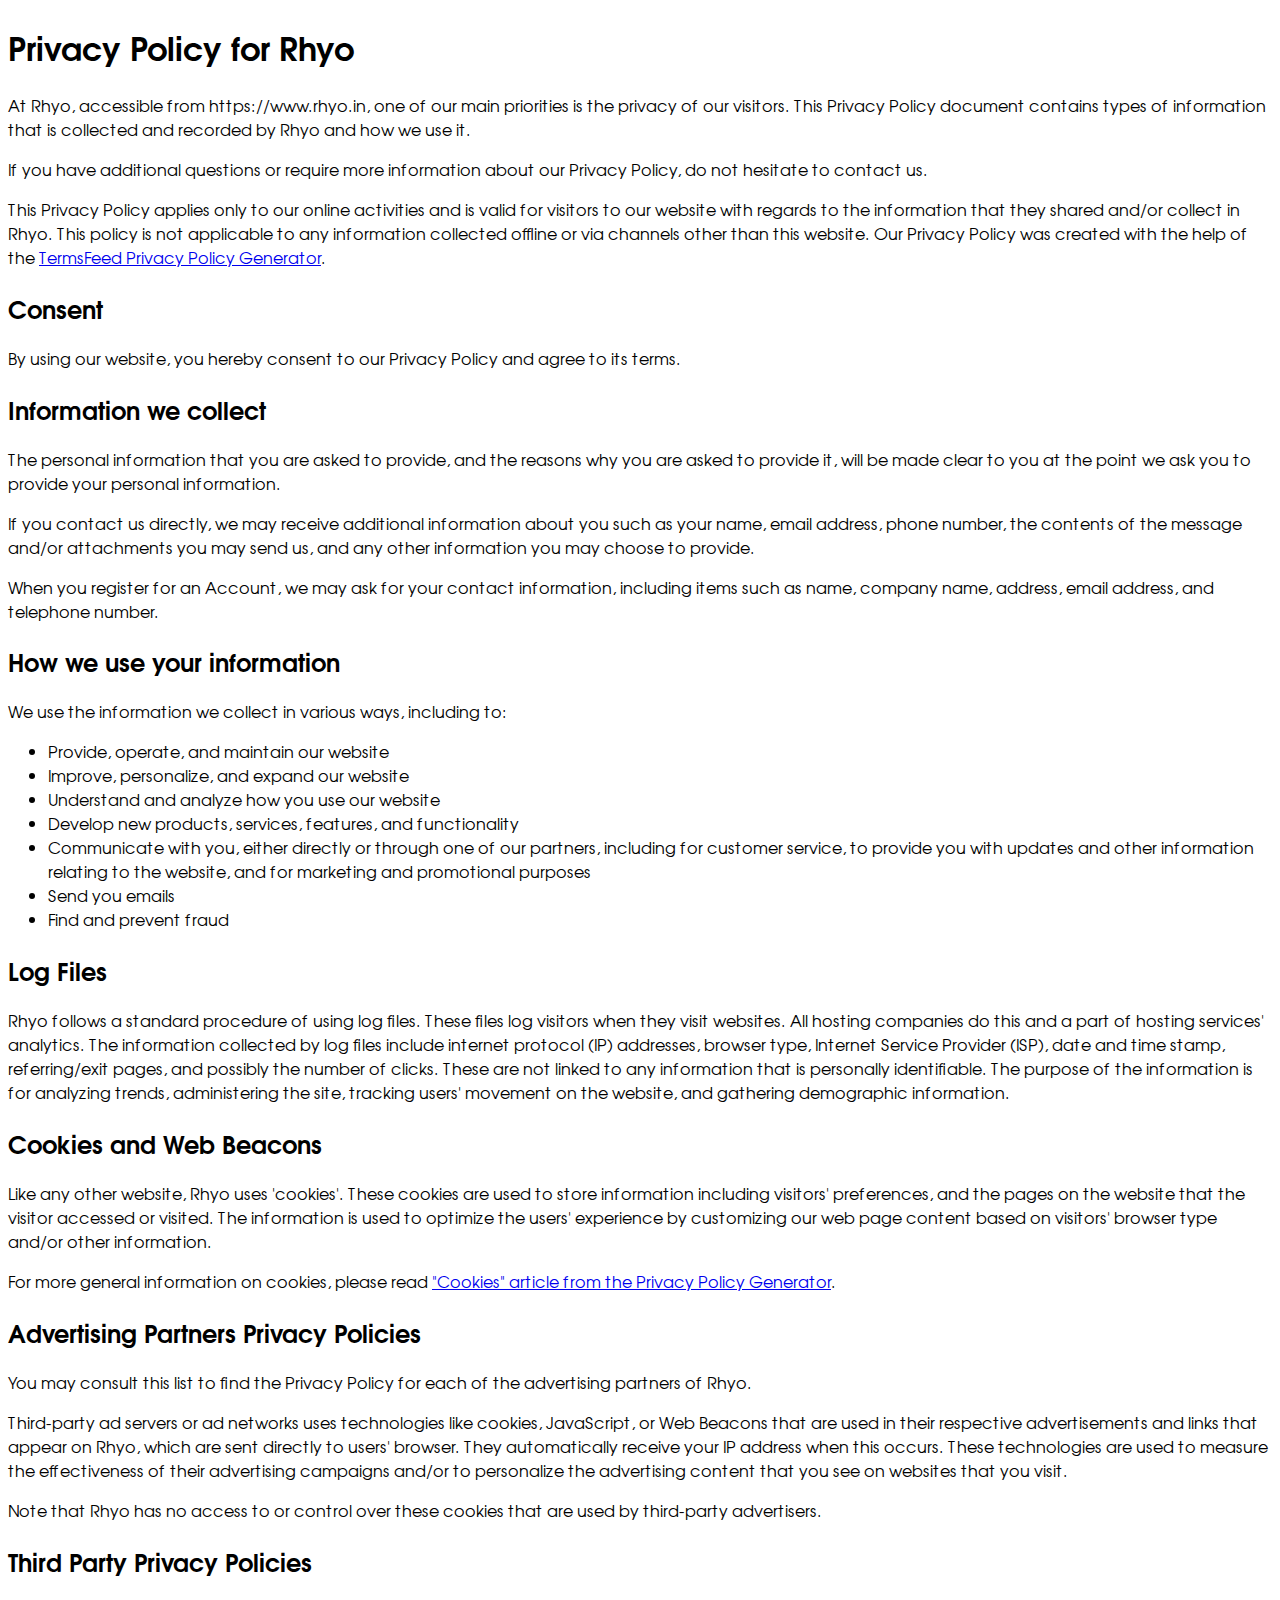
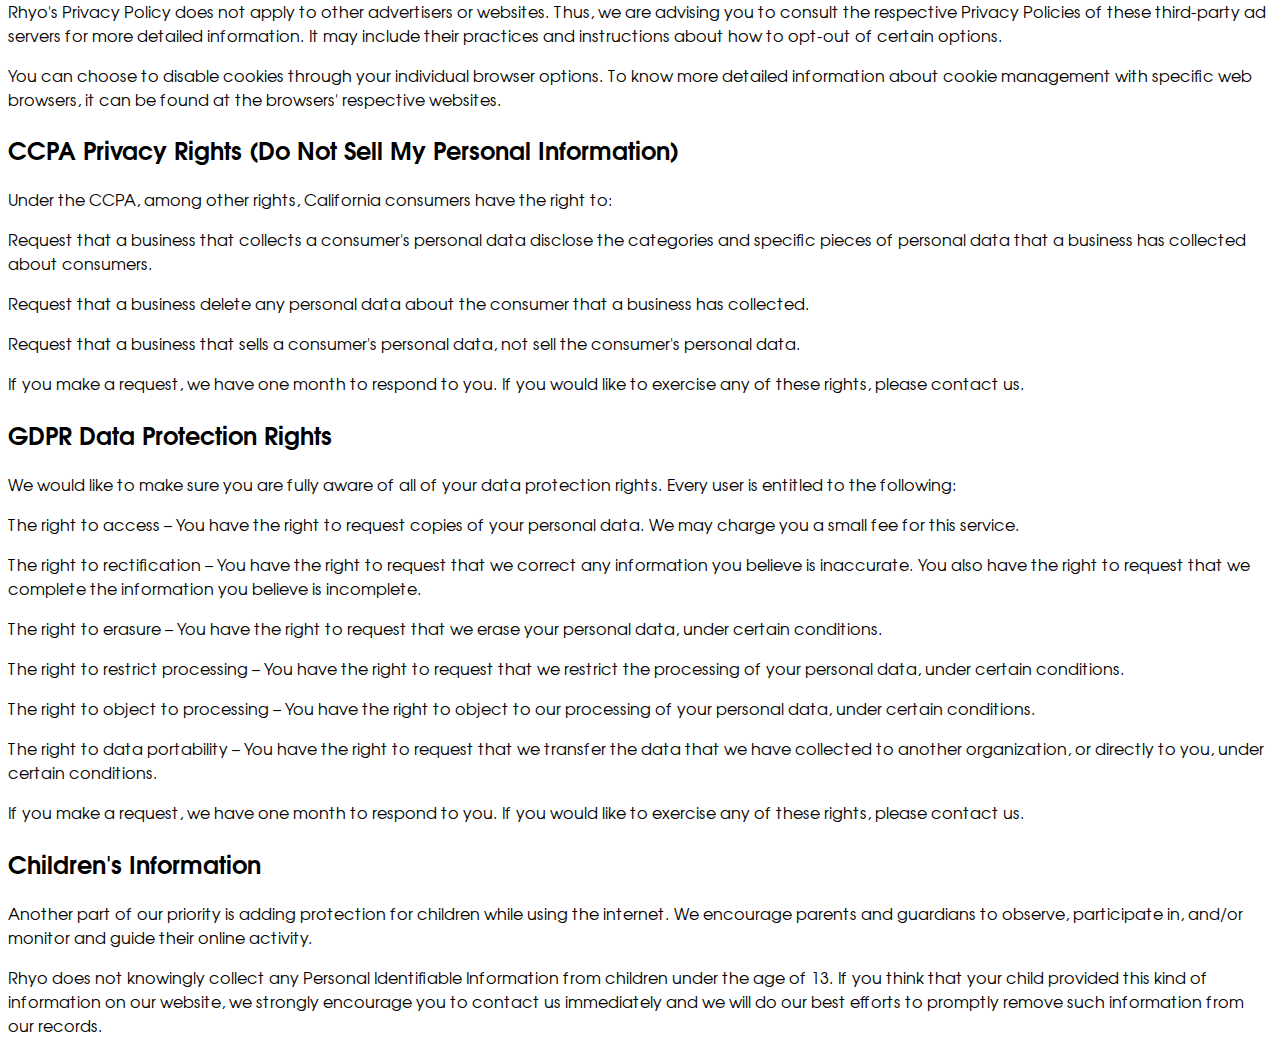
<file: cookiepolicy.html>
<!DOCTYPE html>
<html lang="en">
<head>
    <meta charset="UTF-8">
    <meta http-equiv="X-UA-Compatible" content="IE=edge">
    <meta name="viewport" content="width=device-width, initial-scale=1.0">
    <link rel="stylesheet" href="/fonts/font.css">
    <title>Cookie Policy | Rhyo</title>
    <style>
        *
        {
            font-family: 'texgyreadventor';
        }
    </style>
</head>
<body>
    
<h1>Privacy Policy for Rhyo</h1>

<p>At Rhyo, accessible from https://www.rhyo.in, one of our main priorities is the privacy of our visitors. This Privacy Policy document contains types of information that is collected and recorded by Rhyo and how we use it.</p>

<p>If you have additional questions or require more information about our Privacy Policy, do not hesitate to contact us.</p>

<p>This Privacy Policy applies only to our online activities and is valid for visitors to our website with regards to the information that they shared and/or collect in Rhyo. This policy is not applicable to any information collected offline or via channels other than this website. Our Privacy Policy was created with the help of the <a href="https://www.termsfeed.com/privacy-policy-generator/">TermsFeed Privacy Policy Generator</a>.</p>

<h2>Consent</h2>

<p>By using our website, you hereby consent to our Privacy Policy and agree to its terms.</p>

<h2>Information we collect</h2>

<p>The personal information that you are asked to provide, and the reasons why you are asked to provide it, will be made clear to you at the point we ask you to provide your personal information.</p>
<p>If you contact us directly, we may receive additional information about you such as your name, email address, phone number, the contents of the message and/or attachments you may send us, and any other information you may choose to provide.</p>
<p>When you register for an Account, we may ask for your contact information, including items such as name, company name, address, email address, and telephone number.</p>

<h2>How we use your information</h2>

<p>We use the information we collect in various ways, including to:</p>

<ul>
<li>Provide, operate, and maintain our website</li>
<li>Improve, personalize, and expand our website</li>
<li>Understand and analyze how you use our website</li>
<li>Develop new products, services, features, and functionality</li>
<li>Communicate with you, either directly or through one of our partners, including for customer service, to provide you with updates and other information relating to the website, and for marketing and promotional purposes</li>
<li>Send you emails</li>
<li>Find and prevent fraud</li>
</ul>

<h2>Log Files</h2>

<p>Rhyo follows a standard procedure of using log files. These files log visitors when they visit websites. All hosting companies do this and a part of hosting services' analytics. The information collected by log files include internet protocol (IP) addresses, browser type, Internet Service Provider (ISP), date and time stamp, referring/exit pages, and possibly the number of clicks. These are not linked to any information that is personally identifiable. The purpose of the information is for analyzing trends, administering the site, tracking users' movement on the website, and gathering demographic information.</p>

<h2>Cookies and Web Beacons</h2>

<p>Like any other website, Rhyo uses 'cookies'. These cookies are used to store information including visitors' preferences, and the pages on the website that the visitor accessed or visited. The information is used to optimize the users' experience by customizing our web page content based on visitors' browser type and/or other information.</p>

<p>For more general information on cookies, please read <a href="https://www.generateprivacypolicy.com/#cookies">"Cookies" article from the Privacy Policy Generator</a>.</p>



<h2>Advertising Partners Privacy Policies</h2>

<P>You may consult this list to find the Privacy Policy for each of the advertising partners of Rhyo.</p>

<p>Third-party ad servers or ad networks uses technologies like cookies, JavaScript, or Web Beacons that are used in their respective advertisements and links that appear on Rhyo, which are sent directly to users' browser. They automatically receive your IP address when this occurs. These technologies are used to measure the effectiveness of their advertising campaigns and/or to personalize the advertising content that you see on websites that you visit.</p>

<p>Note that Rhyo has no access to or control over these cookies that are used by third-party advertisers.</p>

<h2>Third Party Privacy Policies</h2>

<p>Rhyo's Privacy Policy does not apply to other advertisers or websites. Thus, we are advising you to consult the respective Privacy Policies of these third-party ad servers for more detailed information. It may include their practices and instructions about how to opt-out of certain options. </p>

<p>You can choose to disable cookies through your individual browser options. To know more detailed information about cookie management with specific web browsers, it can be found at the browsers' respective websites.</p>

<h2>CCPA Privacy Rights (Do Not Sell My Personal Information)</h2>

<p>Under the CCPA, among other rights, California consumers have the right to:</p>
<p>Request that a business that collects a consumer's personal data disclose the categories and specific pieces of personal data that a business has collected about consumers.</p>
<p>Request that a business delete any personal data about the consumer that a business has collected.</p>
<p>Request that a business that sells a consumer's personal data, not sell the consumer's personal data.</p>
<p>If you make a request, we have one month to respond to you. If you would like to exercise any of these rights, please contact us.</p>

<h2>GDPR Data Protection Rights</h2>

<p>We would like to make sure you are fully aware of all of your data protection rights. Every user is entitled to the following:</p>
<p>The right to access – You have the right to request copies of your personal data. We may charge you a small fee for this service.</p>
<p>The right to rectification – You have the right to request that we correct any information you believe is inaccurate. You also have the right to request that we complete the information you believe is incomplete.</p>
<p>The right to erasure – You have the right to request that we erase your personal data, under certain conditions.</p>
<p>The right to restrict processing – You have the right to request that we restrict the processing of your personal data, under certain conditions.</p>
<p>The right to object to processing – You have the right to object to our processing of your personal data, under certain conditions.</p>
<p>The right to data portability – You have the right to request that we transfer the data that we have collected to another organization, or directly to you, under certain conditions.</p>
<p>If you make a request, we have one month to respond to you. If you would like to exercise any of these rights, please contact us.</p>

<h2>Children's Information</h2>

<p>Another part of our priority is adding protection for children while using the internet. We encourage parents and guardians to observe, participate in, and/or monitor and guide their online activity.</p>

<p>Rhyo does not knowingly collect any Personal Identifiable Information from children under the age of 13. If you think that your child provided this kind of information on our website, we strongly encourage you to contact us immediately and we will do our best efforts to promptly remove such information from our records.</p>

</body>
</html>
</file>
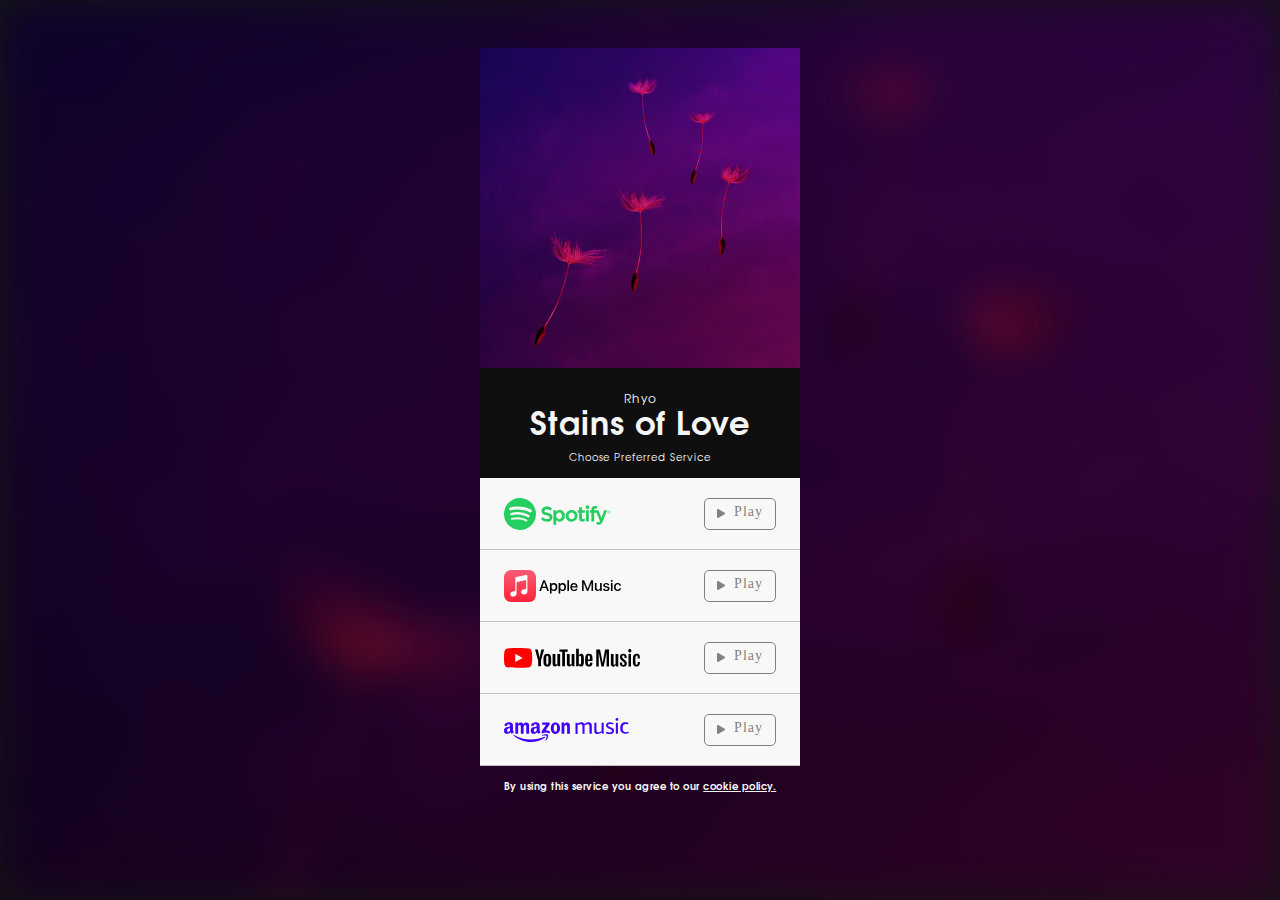
<file: stainsoflove.html>
<!DOCTYPE html>
<html lang="en">
<head>

    <!-- Google Tag Manager -->
    <script>(function(w,d,s,l,i){w[l]=w[l]||[];w[l].push({'gtm.start':
    new Date().getTime(),event:'gtm.js'});var f=d.getElementsByTagName(s)[0],
    j=d.createElement(s),dl=l!='dataLayer'?'&l='+l:'';j.async=true;j.src=
    'https://www.googletagmanager.com/gtm.js?id='+i+dl;f.parentNode.insertBefore(j,f);
    })(window,document,'script','dataLayer','GTM-M82L34P');</script>
    <!-- End Google Tag Manager -->
    
    <meta charset="UTF-8">
    <meta http-equiv="X-UA-Compatible" content="IE=edge">
    <meta name="viewport" content="width=device-width, initial-scale=1.0">
    <meta http-equiv="cache-control" content="no-cache" />
    <meta http-equiv="Pragma" content="no-cache" />
    <meta http-equiv="Expires" content="-1" />

    <title>Stains of Love | Rhyo, Casseyt, Last Cigret</title>
    <meta name="title" content="Stains of Love | Rhyo, Casseyt, Last Cigret">
    <meta name="description" content="Listen/Stream 'Stains of Love' on Spotify, Apple Music, YouTube Music and more.">

    <meta property="og:type" content="website">
    <meta property="og:url" content="https://rhyo.in/stainsoflove">
    <meta property="og:title" content="Stains of Love | Rhyo, Casseyt, Last Cigret">
    <meta property="og:description" content="Listen/Stream 'Stains of Love' on Spotify, Apple Music, YouTube Music and more.">
    <meta property="og:image" content="/artworks/sol.png">

    <meta property="twitter:card" content="summary_large_image">
    <meta property="twitter:url" content="https://rhyo.in/stainsoflove">
    <meta property="twitter:title" content="Stains of Love | Rhyo, Casseyt, Last Cigret">
    <meta property="twitter:description" content="Listen/Stream 'Stains of Love' on Spotify, Apple Music, YouTube Music and more.">
    <meta property="twitter:image" content="/artworks/sol.png">

    <link rel="stylesheet" href="/fonts/font.css">
    
    <style>
        *
            {
                padding: 0px;
                margin: 0px;
                box-sizing: border-box;
            }
        body
            {
                height: 100%;
                min-height: 100vh;
                width: 100vw;
                max-width: 100vw;
                overflow-x: hidden;
                background-color: #151515;
            }
        .container
            {
                width: 100%;
                max-width: 320px;
                
                position: absolute;
                top: 48px;
                left: 50%;
                transform: translateX(-50%);

            }
        .artwork
            {
                width: 100%;
                height: 100%;
                max-height: 320px;
            }
        .artwork img
            {
                width: 100%;
            }
        .background
            {
                position: absolute;
                top: 0px;
                left: 0px;
                width: 100vw;
                max-width: 100vw;
                height: 100vh;
                max-height: 100vh;
                overflow: hidden;

                background-image: url('/artworks/sol.png');
                background-position: center;
                background-size: cover;
                background-repeat: no-repeat;

                filter: blur(20px) brightness(0.5);
            }
        .header
            {
                width: 100%;

                background-color: #0f0f0f;

                display: flex;
                align-items: center;
                justify-content: center;
                flex-direction: column;
            }
        .artist
            {
                font-family: 'texgyreadventor';
                font-size: 12px;
                letter-spacing: 1px;
                line-height: 1;

                color: #F6F6F6;
                
                margin-top: 24px;
            }
        .service_txt
            {
                font-family: 'texgyreadventor';
                font-size: 10px;
                letter-spacing: 1px;
                line-height: 1;

                color: #F6F6F6;
                margin-top: 16px;
                margin-bottom: 16px;
            }
        .title
            {
                font-family: 'texgyreadventor';
                font-weight: bold;
                font-size: 32px;
                letter-spacing: 1px;
                line-height: 1;

                color: #F6F6F6;
            }
        .services
            {
                width: 100%;
                display: flex;
                align-items: center;
                flex-direction: column;
            }
        .link_btns
            {
                width: 100%;
                display: flex;
                align-items: center;
                flex-direction: column;
                list-style: none;
            }
        .link_btns li , .link_btns li a , .link_btn_item
            {
                width: 100%;
                text-decoration: none;
            }
        .link_btn_item
            {
                display: flex;
                align-items: center;
                justify-content: space-between;
                background-color: #f8f8f8;
                border-bottom: 1px solid #81818175;
                height: 72px;
            }
        .btn_left
            {
                margin-left: 24px;
                display: flex;
                align-items: center;
            }
        .btn_right
            {
                height: 32px;
                width: 72px;

                border: 0.5px solid #818181;
                border-radius: 5px;
                
                margin-right: 24px;

                display: flex;
                align-items: center;
                justify-content: space-between;
                transition: 150ms ease-in-out;
            }
        .btn_right svg
            {
                fill: #818181;
                
                margin-left: 12px;

                transition: 150ms ease-in-out;
            }
        .btn_right p
            {
                color: #818181;

                font-family: 'Bold';
                font-size: 14px;
                letter-spacing: 1px;

                display: flex;
                align-items: center;

                margin-bottom: 4px;
                margin-right: 12px;

                transition: 100ms ease-in-out;
            }
        .link_container:hover .btn_right p
            {
                color: #151515;
                transition: 100ms ease-in-out;
            }
        .link_container:hover .btn_right svg
            {
                fill: #151515;
                transition: 200ms ease-in-out;
                margin-left: 14px;
            }
        .link_container:hover .btn_right 
            {
                border: 0.5px solid #151515;
                transition: 100ms ease-in-out;
            }
        .privacy-txt
            {
                margin-top: 12px;

                width: 100%;
        
                font-family: 'texgyreadventor';
                font-weight: bold;
                font-size: 10px;
                text-align: center;

                letter-spacing: 0.5px;
                color: #F6F6F6;
            }
        .privacy-txt a
            {
                color: #F6F6F6;
            }
    </style>
</head>
<body>

    <!-- Google Tag Manager (noscript) -->
    <noscript><iframe src="https://www.googletagmanager.com/ns.html?id=GTM-M82L34P"
    height="0" width="0" style="display:none;visibility:hidden"></iframe></noscript>
    <!-- End Google Tag Manager (noscript) -->
    
    <div class="background"></div>
    <div class="container">
        <div class="artwork">
            <img src="/artworks/sol.png" alt="Stains of Love">
        </div>
        <div class="header">
            <div class="artist">
                Rhyo
            </div>
            <div class="title">
                Stains of Love
            </div>
            <div class="service_txt">
                Choose Preferred Service
            </div>
        </div>
        <div class="services">
            <ul class="link_btns">
                <li>
                    <a href="https://open.spotify.com/album/6IauaIOSYFw29Cf9wVlPZN" class="stains_of_love link_container" id="sol_spotify" target="_blank">
                        <div class="link_btn_item">
                            <div class="btn_left">
                                <svg width="107" height="32" viewBox="0 0 107 32" fill="none" xmlns="http://www.w3.org/2000/svg">
                                    <path d="M15.9406 7.63544e-08C7.00825 -0.000853963 0 7.16283 0 15.9987C0 24.8363 7.19357 32 16.0303 32C24.8679 32 31.9855 24.8372 31.9855 15.9987C31.9855 7.16368 24.873 7.63544e-08 15.9406 7.63544e-08ZM7.97075 21.8651C7.43441 21.989 6.89893 21.6525 6.77595 21.1153C6.65467 20.5789 6.98946 20.0434 7.52665 19.9213C13.6219 18.5275 18.8495 19.1271 23.0676 21.7046C23.5373 21.9932 23.6876 22.6064 23.3981 23.0761L23.399 23.0753C23.112 23.5467 22.4971 23.6945 22.0282 23.4075C18.2705 21.111 13.5399 20.5935 7.97075 21.8651ZM25.3692 18.7205C24.873 19.3073 24.2334 19.4909 23.6466 19.1305C19.3474 16.4881 12.7867 15.722 7.70002 17.2661C7.0407 17.4651 6.34124 17.0936 6.1414 16.4351C5.94326 15.775 6.31391 15.0798 6.97323 14.8791C12.7841 13.1163 20.0136 13.9695 24.9533 17.0048C25.5392 17.366 25.8654 18.1338 25.3692 18.7205ZM25.5255 14.183C20.368 11.1204 11.8609 10.8386 6.93565 12.3332C6.14567 12.5723 5.30871 12.1265 5.06958 11.3357C4.83045 10.5448 5.27625 9.70872 6.0671 9.46873C11.7183 7.75211 21.1153 8.08434 27.0525 11.609C27.7631 12.0309 27.9963 12.9498 27.5752 13.6595C27.155 14.3709 26.2344 14.6049 25.5255 14.183Z" fill="#24CF5F"/>
                                    <path d="M43.6943 14.7706C40.9332 14.1113 40.4404 13.6492 40.4404 12.6773C40.4404 11.7593 41.3055 11.1418 42.5909 11.1418C43.8361 11.1418 45.071 11.6115 46.3666 12.5766C46.4059 12.6056 46.4554 12.6176 46.5032 12.6099C46.5519 12.6022 46.5929 12.5757 46.6228 12.5356L47.9713 10.6345C48.026 10.5559 48.0123 10.4475 47.9372 10.3885C46.3956 9.15187 44.6602 8.54978 42.6319 8.54978C39.6487 8.54978 37.5648 10.3407 37.5648 12.9011C37.5648 15.6477 39.3626 16.6204 42.4687 17.3711C45.1128 17.9801 45.5578 18.4908 45.5578 19.4021C45.5578 20.4124 44.6551 21.041 43.2041 21.041C41.5908 21.041 40.2764 20.4978 38.8058 19.2236C38.769 19.192 38.7195 19.1774 38.6725 19.18C38.6247 19.1843 38.5794 19.2065 38.5487 19.2441L37.0371 21.0444C36.9739 21.1187 36.9824 21.2306 37.0541 21.2946C38.7665 22.8233 40.8717 23.6304 43.1434 23.6304C46.358 23.6304 48.4351 21.8736 48.4351 19.1561C48.4402 16.8613 47.0669 15.5905 43.7028 14.7723L43.6943 14.7706Z" fill="#24CF5F"/>
                                    <path d="M55.7056 12.0454C54.3118 12.0454 53.1691 12.5937 52.2279 13.7193V12.4536C52.2279 12.3537 52.1459 12.2725 52.046 12.2725H49.5727C49.4728 12.2725 49.3925 12.3537 49.3925 12.4536V26.5162C49.3925 26.6161 49.4728 26.6973 49.5727 26.6973H52.046C52.1459 26.6973 52.2279 26.6153 52.2279 26.5162V22.0778C53.1699 23.1351 54.3135 23.6518 55.7056 23.6518C58.2941 23.6518 60.9152 21.6584 60.9152 17.8494C60.9195 14.0396 58.2976 12.0454 55.7081 12.0454H55.7056ZM58.0379 17.8494C58.0379 19.7889 56.8423 21.1435 55.1308 21.1435C53.4398 21.1435 52.1647 19.7275 52.1647 17.8494C52.1647 15.9714 53.4398 14.5562 55.1308 14.5562C56.8158 14.5554 58.0379 15.9406 58.0379 17.8494Z" fill="#24CF5F"/>
                                    <path d="M67.6314 12.0454C64.2972 12.0454 61.6856 14.6126 61.6856 17.8904C61.6856 21.1324 64.2793 23.6731 67.5913 23.6731C70.9365 23.6731 73.5567 21.1144 73.5567 17.8494C73.5567 14.5947 70.9545 12.0462 67.6322 12.0462L67.6314 12.0454ZM67.6314 21.1614C65.8584 21.1614 64.521 19.7369 64.521 17.8477C64.521 15.95 65.8123 14.5742 67.5904 14.5742C69.3753 14.5742 70.7213 15.9987 70.7213 17.8896C70.7213 19.7864 69.4223 21.1614 67.6314 21.1614Z" fill="#24CF5F"/>
                                    <path d="M80.676 12.2716H77.9533V9.48833C77.9533 9.38841 77.8722 9.30728 77.7731 9.30728H75.2998C75.199 9.30728 75.1179 9.38841 75.1179 9.48833V12.2716H73.9291C73.8292 12.2716 73.7489 12.3528 73.7489 12.4527V14.5784C73.7489 14.6783 73.8292 14.7595 73.9291 14.7595H75.1179V20.2612C75.1179 22.4842 76.2247 23.6107 78.4068 23.6107C79.2942 23.6107 80.0295 23.4271 80.7238 23.0343C80.7802 23.0027 80.8152 22.942 80.8152 22.8771V20.853C80.8152 20.7907 80.7836 20.7309 80.7298 20.6985C80.676 20.6643 80.6077 20.6626 80.553 20.6899C80.0773 20.9299 79.6161 21.0401 79.1011 21.0401C78.3069 21.0401 77.9533 20.6797 77.9533 19.8726V14.7612H80.676C80.7751 14.7612 80.8562 14.68 80.8562 14.5801V12.4544C80.8605 12.3536 80.7802 12.2725 80.6786 12.2725L80.676 12.2716Z" fill="#24CF5F"/>
                                    <path d="M90.1593 12.2828V11.9412C90.1593 10.936 90.5453 10.4876 91.4105 10.4876C91.9263 10.4876 92.3405 10.5901 92.8043 10.7438C92.8615 10.7618 92.9213 10.7532 92.9674 10.7191C93.0152 10.6849 93.0417 10.6303 93.0417 10.5722V8.48833C93.0417 8.40805 92.9896 8.33802 92.9136 8.31411C92.4242 8.16892 91.7965 8.01861 90.8579 8.01861C88.5734 8.01861 87.3658 9.30479 87.3658 11.7379V12.2615H86.1769C86.0779 12.2615 85.9959 12.3435 85.9959 12.4434V14.5802C85.9959 14.6801 86.0779 14.7612 86.1769 14.7612H87.3658V23.247C87.3658 23.3469 87.446 23.428 87.546 23.428H90.0193C90.1192 23.428 90.2012 23.3469 90.2012 23.247V14.7612H92.5105L96.0488 23.2444C95.6465 24.136 95.2528 24.3128 94.7139 24.3128C94.2775 24.3128 93.818 24.183 93.3492 23.9268C93.3039 23.902 93.2526 23.8978 93.2048 23.9131C93.157 23.9294 93.1177 23.9644 93.0981 24.0105L92.2594 25.8492C92.2193 25.9364 92.2526 26.038 92.3371 26.0832C93.2117 26.5572 94.0025 26.7596 94.9795 26.7596C96.8055 26.7596 97.8141 25.909 98.7048 23.6202L102.996 12.5314C103.017 12.475 103.012 12.4126 102.977 12.3631C102.943 12.3136 102.888 12.2845 102.829 12.2845H100.252C100.175 12.2845 100.107 12.3332 100.082 12.4058L97.4434 19.9401L94.5542 12.3998C94.5277 12.3298 94.4586 12.2837 94.3851 12.2837H90.1585L90.1593 12.2828Z" fill="#24CF5F"/>
                                    <path d="M84.6618 12.2717H82.1885C82.0885 12.2717 82.0065 12.3528 82.0065 12.4528V23.2453C82.0065 23.3452 82.0885 23.4263 82.1885 23.4263H84.6618C84.7608 23.4263 84.8428 23.3452 84.8428 23.2453V12.4545C84.8428 12.3545 84.7625 12.2726 84.6618 12.2717Z" fill="#24CF5F"/>
                                    <path d="M83.438 7.35754C82.4576 7.35754 81.6633 8.15094 81.6633 9.13138C81.6633 10.1118 82.4585 10.9061 83.438 10.9061C84.4176 10.9061 85.2119 10.1118 85.2119 9.13138C85.2119 8.15094 84.4185 7.35754 83.438 7.35754Z" fill="#24CF5F"/>
                                    <path d="M105.109 15.7416C104.13 15.7416 103.369 14.9551 103.369 14.0003C103.369 13.0454 104.141 12.2503 105.118 12.2503C106.098 12.2503 106.859 13.0369 106.859 13.9909C106.859 14.9457 106.087 15.7416 105.109 15.7416ZM105.118 12.4237C104.226 12.4237 103.552 13.1326 103.552 14.0003C103.552 14.868 104.221 15.5674 105.109 15.5674C106 15.5674 106.676 14.8594 106.676 13.9909C106.677 13.1232 106.005 12.4237 105.118 12.4237ZM105.505 14.1702L105.996 14.8594H105.581L105.137 14.2274H104.756V14.8594H104.41V13.0326H105.224C105.648 13.0326 105.928 13.2496 105.928 13.6151C105.929 13.9149 105.755 14.0976 105.505 14.1702ZM105.211 13.3461H104.756V13.9243H105.211C105.437 13.9243 105.571 13.8132 105.571 13.6347C105.57 13.446 105.435 13.3461 105.211 13.3461Z" fill="#24CF5F"/>
                                </svg>                                    
                            </div>
                            <div class="btn_right">
                                <svg class="play_icon" width="8" height="10" viewBox="0 0 8 10" xmlns="http://www.w3.org/2000/svg">
                                    <path d="M7.596 5.19735L1.233 8.88935C0.693 9.20235 0 8.82335 0 8.19235V0.808348C0 0.178348 0.692 -0.201652 1.233 0.112348L7.596 3.80435C7.71884 3.87447 7.82094 3.97583 7.89196 4.09816C7.96299 4.22048 8.00039 4.3594 8.00039 4.50085C8.00039 4.64229 7.96299 4.78122 7.89196 4.90354C7.82094 5.02586 7.71884 5.12722 7.596 5.19735V5.19735Z"/>
                                </svg>
                                <p class="play_txt">
                                    Play
                                </p>                                    
                            </div>
                        </div>
                    </a>
                </li>
                <li>
                    <a href="https://music.apple.com/us/album/stains-of-love-single/1579592150" class="stains_of_love link_container" id="sol_applemusic" target="_blank">
                        <div class="link_btn_item">
                            <div class="btn_left">
                                <svg width="118" height="32" viewBox="0 0 118 32" fill="none" xmlns="http://www.w3.org/2000/svg">
                                    <path d="M42.1544 18.0509H38.0221L37.0303 20.9811H35.2798L39.1947 10.1395H41.0128L44.9278 20.9811H43.147L42.1544 18.0509ZM38.4499 16.6989H41.7257L40.1103 11.9429H40.0652L38.4499 16.6989Z" fill="black"/>
                                    <path d="M53.3719 17.0297C53.3719 19.487 52.0571 21.0651 50.0736 21.0651C49.0481 21.1188 48.0824 20.5817 47.587 19.6827H47.5497V23.5969H45.9265V13.0776H47.4969V14.3932H47.5272C48.0442 13.4985 49.0118 12.9615 50.0442 12.9953C52.0501 12.9953 53.3719 14.5803 53.3719 17.0297ZM51.7045 17.0297C51.7045 15.43 50.8783 14.3776 49.6154 14.3776C48.376 14.3776 47.5419 15.4516 47.5419 17.0297C47.5419 18.6226 48.376 19.6896 49.6154 19.6896C50.8774 19.6896 51.7045 18.6451 51.7045 17.0297Z" fill="black"/>
                                    <path d="M62.0657 17.0297C62.0657 19.487 60.751 21.0651 58.7675 21.0651C57.742 21.1188 56.7762 20.5817 56.2807 19.6827H56.2435V23.5969H54.6204V13.0776H56.1907V14.3932H56.221C56.7381 13.4985 57.7055 12.9615 58.738 12.9953C60.7431 12.9953 62.0657 14.5803 62.0657 17.0297ZM60.3975 17.0297C60.3975 15.43 59.5712 14.3776 58.3084 14.3776C57.0689 14.3776 56.2349 15.4516 56.2349 17.0297C56.2349 18.6226 57.0689 19.6896 58.3084 19.6896C59.5712 19.6896 60.3975 18.6451 60.3975 17.0297Z" fill="black"/>
                                    <path d="M63.3728 10.1395H64.995V20.9819H63.3728V10.1395Z" fill="black"/>
                                    <path d="M73.4413 18.6607C73.0722 20.2058 71.6181 21.2391 70.0374 21.0797C67.7386 21.0797 66.3103 19.5389 66.3103 17.0678C66.3103 14.588 67.7455 12.9805 69.9698 12.9805C72.1559 12.9805 73.5313 14.4832 73.5313 16.8798V17.4359H67.949V17.5337C67.897 18.1219 68.0997 18.7048 68.5068 19.1336C68.9139 19.5623 69.4847 19.7953 70.0754 19.7727C70.8627 19.8463 71.6051 19.3943 71.9012 18.6607H73.4413ZM67.956 16.3013H71.9082C71.9376 15.7721 71.7453 15.2549 71.3772 14.8747C71.0091 14.4936 70.4989 14.284 69.9698 14.2953C69.4362 14.2918 68.9226 14.5022 68.5449 14.879C68.1665 15.2549 67.9551 15.7668 67.956 16.3013Z" fill="black"/>
                                    <path d="M87.5293 20.9819V13.0021H87.4764L84.2076 20.8996H82.9604L79.6847 13.0021H79.6327V20.9819H78.0996V10.1395H80.0449L83.5545 18.697H83.6151L87.1162 10.1395H89.0702V20.9819H87.5293Z" fill="black"/>
                                    <path d="M97.7111 20.9818H96.1568V19.6219H96.1182C95.6908 20.5747 94.7107 21.155 93.6692 21.0719C92.894 21.117 92.1387 20.8182 91.6043 20.2542C91.0699 19.6904 90.8109 18.9204 90.8975 18.1495V13.0774H92.5207V17.8343C92.5207 19.0365 93.0914 19.6749 94.2108 19.6749C94.7427 19.6922 95.2577 19.4765 95.6192 19.0841C95.9798 18.6918 96.1512 18.1608 96.089 17.6316V13.0782H97.7121L97.7111 20.9818Z" fill="black"/>
                                    <path d="M102.326 12.9873C104.076 12.9873 105.331 13.9574 105.369 15.3545H103.845C103.776 14.6555 103.184 14.2277 102.282 14.2277C101.402 14.2277 100.816 14.633 100.816 15.2497C100.816 15.7226 101.207 16.0379 102.027 16.2415L103.356 16.5489C104.949 16.9326 105.55 17.519 105.55 18.6762C105.55 20.1035 104.198 21.0806 102.267 21.0806C100.404 21.0806 99.1479 20.1261 99.0293 18.683H100.636C100.75 19.4427 101.358 19.848 102.342 19.848C103.311 19.848 103.921 19.4496 103.921 18.8182C103.921 18.3306 103.62 18.0672 102.794 17.8568L101.381 17.5112C99.9538 17.1656 99.2327 16.4372 99.2327 15.3407C99.2308 13.9418 100.485 12.9873 102.326 12.9873Z" fill="black"/>
                                    <path d="M106.813 10.9963C106.806 10.6125 107.031 10.2626 107.384 10.111C107.736 9.95944 108.144 10.0357 108.417 10.3051C108.691 10.5744 108.774 10.9815 108.628 11.3366C108.481 11.6909 108.135 11.9221 107.753 11.9204C107.238 11.9239 106.819 11.5107 106.813 10.9963ZM106.941 13.0776H108.564V20.9819H106.941V13.0776Z" fill="black"/>
                                    <path d="M115.555 15.7972C115.408 14.9007 114.597 14.2667 113.692 14.3395C112.445 14.3395 111.618 15.3841 111.618 17.0297C111.618 18.7126 112.452 19.7278 113.708 19.7278C114.602 19.8169 115.413 19.1942 115.556 18.3073H117.118C116.916 20.0075 115.396 21.2366 113.692 21.0806C111.438 21.0806 109.964 19.5398 109.964 17.0306C109.964 14.5742 111.437 12.9814 113.676 12.9814C115.392 12.8358 116.912 14.0857 117.102 15.798L115.555 15.7972Z" fill="black"/>
                                    <path fill-rule="evenodd" clip-rule="evenodd" d="M32.0096 10.011C32.0096 9.62792 32.0096 9.24541 32.0096 8.86346C32.0096 8.54336 32.0096 8.22327 31.9952 7.90317C31.9862 7.19905 31.9241 6.49657 31.8095 5.80174C31.6913 5.10581 31.4696 4.43147 31.1517 3.80114C30.5066 2.53405 29.4768 1.50374 28.2101 0.857857C27.5806 0.540765 26.9074 0.319079 26.2127 0.20006C25.5173 0.0855787 24.8143 0.0235177 24.1096 0.0144044C23.7895 0.00480147 23.4694 0.00160048 23.1493 0H8.86506C8.54496 0 8.22487 3.33185e-08 7.90477 0.0144044C7.1985 0.0232729 6.49389 0.0853339 5.79694 0.20006C5.10188 0.318627 4.42858 0.540906 3.79954 0.859458C2.53412 1.50436 1.50504 2.53287 0.859458 3.79794C0.541663 4.42771 0.31994 5.10151 0.20166 5.79694C0.0871763 6.49231 0.0251162 7.19529 0.0160048 7.89997C0.00640192 8.22007 0.00320096 8.54016 0.00160048 8.86026C0.000533494 9.24757 0 9.63113 0 10.011V21.9938C0 22.3747 0 22.7572 0 23.1413C0 23.4614 0 23.7815 0.0144043 24.1016C0.0234433 24.8063 0.0855038 25.5093 0.20006 26.2047C0.318339 26.9001 0.540062 27.5739 0.857857 28.2037C1.50344 29.4687 2.53252 30.4972 3.79794 31.1421C4.42737 31.4597 5.10053 31.682 5.79534 31.8015C6.49064 31.9163 7.1937 31.9778 7.89837 31.9856C8.21846 31.9952 8.53856 31.9984 8.85866 32C9.24117 32 9.62369 32 10.0062 32H23.1301C23.4502 32 23.7703 32 24.0904 31.9856C24.7951 31.978 25.4982 31.9164 26.1935 31.8015C26.8889 31.6827 27.5627 31.4605 28.1925 31.1421C29.4569 30.4965 30.4853 29.4681 31.1309 28.2037C31.4492 27.5739 31.6715 26.9001 31.7903 26.2047C31.9051 25.5094 31.9666 24.8063 31.9744 24.1016C31.984 23.7815 31.9872 23.4614 31.9888 23.1413C31.9888 22.7588 31.9888 22.3763 31.9888 21.9938V10.011H32.0096Z" fill="url(#paint0_linear)"/>
                                    <path fill-rule="evenodd" clip-rule="evenodd" d="M22.6289 4.88935C22.552 4.88935 21.8638 5.01739 21.7806 5.03499L12.2674 6.95554C12.0504 6.99292 11.8461 7.08433 11.6736 7.22122C11.4944 7.3807 11.3804 7.60072 11.3535 7.83901C11.339 7.94511 11.332 8.05206 11.3327 8.1591V20.0667C11.3584 20.343 11.2833 20.6192 11.1214 20.8445C10.9422 21.0452 10.6946 21.1719 10.4268 21.1998L9.80582 21.3247C9.20743 21.4234 8.61847 21.5728 8.04533 21.7712C7.65285 21.9118 7.2976 22.14 7.00662 22.4386C6.05735 23.4615 6.11388 25.0593 7.13306 26.0125C7.45619 26.3128 7.85614 26.5177 8.2886 26.6046C8.76875 26.7007 9.2665 26.6671 10.0043 26.5182C10.3955 26.4453 10.7716 26.3068 11.1166 26.1085C11.4636 25.9044 11.7623 25.6276 11.9921 25.297C12.221 24.967 12.3796 24.5932 12.4578 24.1991C12.5358 23.8115 12.5712 23.4165 12.5634 23.0212V12.6965C12.5634 12.1427 12.7235 11.9971 13.1668 11.8962C13.1668 11.8962 21.0748 10.2957 21.4445 10.2301C21.9583 10.1309 22.2015 10.2781 22.2015 10.8175V17.8596C22.2015 18.1381 22.2015 18.4214 22.0079 18.6599C21.8291 18.86 21.5819 18.9862 21.3149 19.0136L20.6923 19.14C20.094 19.2386 19.5051 19.3874 18.9318 19.5849C18.5398 19.7265 18.1848 19.9546 17.893 20.2523C17.4257 20.738 17.1753 21.3924 17.1991 22.0661C17.223 22.7397 17.519 23.3748 18.0195 23.8262C18.3435 24.1243 18.7433 24.3274 19.175 24.4136C19.6552 24.5096 20.1545 24.4744 20.8923 24.3272C21.2828 24.2558 21.6583 24.1189 22.0031 23.9222C22.35 23.7187 22.6486 23.4424 22.8785 23.1124C23.1073 22.7821 23.2658 22.4085 23.3443 22.0145C23.417 21.6257 23.447 21.2302 23.4339 20.8349V5.7296C23.4323 5.18224 23.1442 4.84454 22.6289 4.88935Z" fill="white"/>
                                    <defs>
                                    <linearGradient id="paint0_linear" x1="16.0048" y1="31.8832" x2="16.0048" y2="0.688207" gradientUnits="userSpaceOnUse">
                                    <stop stop-color="#FA233B"/>
                                    <stop offset="1" stop-color="#FB5C74"/>
                                    </linearGradient>
                                    </defs>
                                </svg>                                                                       
                            </div>
                            <div class="btn_right">
                                <svg class="play_icon" width="8" height="10" viewBox="0 0 8 10" xmlns="http://www.w3.org/2000/svg">
                                    <path d="M7.596 5.19735L1.233 8.88935C0.693 9.20235 0 8.82335 0 8.19235V0.808348C0 0.178348 0.692 -0.201652 1.233 0.112348L7.596 3.80435C7.71884 3.87447 7.82094 3.97583 7.89196 4.09816C7.96299 4.22048 8.00039 4.3594 8.00039 4.50085C8.00039 4.64229 7.96299 4.78122 7.89196 4.90354C7.82094 5.02586 7.71884 5.12722 7.596 5.19735V5.19735Z"/>
                                </svg>
                                <p class="play_txt">
                                    Play
                                </p>                                    
                            </div>
                        </div>
                    </a>
                </li>
                <li>
                    <a href="https://www.youtube.com/watch?v=Wbd8ca2MywY" class="stains_of_love link_container" id="sol_youtubemusic" target="_blank">
                        <div class="link_btn_item">
                            <div class="btn_left">
                                <svg width="136" height="20" viewBox="0 0 136 20" fill="none" xmlns="http://www.w3.org/2000/svg">
                                    <path d="M27.645 3.08557C27.3219 1.87245 26.3644 0.916096 25.148 0.588608C22.947 -6.48499e-07 14.1168 0 14.1168 0C14.1168 0 5.29095 -6.48499e-07 3.08557 0.588608C1.87245 0.911744 0.916096 1.86918 0.588608 3.08557C0 5.28659 0 9.88122 0 9.88122C0 9.88122 0 14.4758 0.588608 16.6769C0.911744 17.89 1.86918 18.8463 3.08557 19.1738C5.29095 19.7624 14.1168 19.7624 14.1168 19.7624C14.1168 19.7624 22.947 19.7624 25.148 19.1738C26.3612 18.8507 27.3175 17.8933 27.645 16.6769C28.2336 14.4758 28.2336 9.88122 28.2336 9.88122C28.2336 9.88122 28.2336 5.28659 27.645 3.08557Z" fill="#FF0000"/>
                                    <path d="M11.2957 14.1169L18.631 9.88134L11.2957 5.64575V14.1169Z" fill="white"/>
                                    <path d="M40.9808 17.9792C40.4237 17.6017 40.0244 17.0185 39.7905 16.2232C39.5566 15.4279 39.4358 14.3725 39.4358 13.0517V11.2554C39.4358 9.92148 39.5707 8.85198 39.8405 8.0436C40.1104 7.23521 40.5325 6.6466 41.1026 6.27886C41.6727 5.91002 42.4234 5.7218 43.3526 5.7218C44.2687 5.7218 45.0009 5.91003 45.5536 6.28756C46.1063 6.6651 46.51 7.25371 46.7667 8.0523C47.0224 8.85198 47.1486 9.92039 47.1486 11.2499V13.0462C47.1486 14.3671 47.0224 15.4268 46.7754 16.2264C46.5285 17.0261 46.1237 17.6147 45.5623 17.9825C45.0053 18.3513 44.2458 18.5395 43.2895 18.5395C42.3103 18.545 41.5378 18.3568 40.9808 17.9792ZM44.1109 16.0393C44.2632 15.6346 44.3448 14.9752 44.3448 14.0635V10.2055C44.3448 9.31656 44.2687 8.6692 44.1109 8.25575C43.9586 7.84667 43.6844 7.63995 43.2938 7.63995C42.9163 7.63995 42.6519 7.84667 42.4942 8.25575C42.3418 8.66484 42.2602 9.31547 42.2602 10.2055V14.0635C42.2602 14.9796 42.332 15.64 42.48 16.0393C42.628 16.444 42.8978 16.6453 43.2884 16.6453C43.6844 16.6453 43.9543 16.443 44.1109 16.0393Z" fill="black"/>
                                    <path d="M83.8608 13.0833V13.7078C83.8608 14.5031 83.8837 15.0961 83.9326 15.4954C83.9772 15.8903 84.0762 16.183 84.2242 16.3625C84.3722 16.5421 84.6017 16.6367 84.9118 16.6367C85.3296 16.6367 85.6168 16.4746 85.7692 16.1515C85.9215 15.8283 86.0074 15.2887 86.0205 14.5347L88.4239 14.674C88.4369 14.7817 88.4424 14.9296 88.4424 15.1189C88.4424 16.2646 88.1279 17.1176 87.5034 17.6834C86.8789 18.2491 85.9944 18.532 84.8487 18.532C83.4746 18.532 82.5128 18.1012 81.9612 17.2384C81.4085 16.3756 81.1343 15.046 81.1343 13.2411V11.0803C81.1343 9.2209 81.4215 7.86851 81.9916 7.01117C82.5617 6.15818 83.5409 5.73059 84.9292 5.73059C85.8856 5.73059 86.6178 5.90576 87.1302 6.25609C87.6427 6.60643 88.0017 7.15043 88.2128 7.89136C88.4195 8.63229 88.5272 9.6561 88.5272 10.9595V13.08H83.8608V13.0833ZM84.2155 7.87395C84.0762 8.04912 83.9816 8.33635 83.9326 8.7313C83.8837 9.12624 83.8608 9.73335 83.8608 10.5374V11.4263H85.8997V10.5374C85.8997 9.74205 85.8725 9.14039 85.8192 8.7313C85.7648 8.32221 85.6669 8.03062 85.5276 7.86416C85.3884 7.6977 85.1686 7.61283 84.8716 7.61283C84.5745 7.60848 84.3548 7.69878 84.2155 7.87395Z" fill="black"/>
                                    <path d="M34.1981 12.8505L31.0266 1.40144H33.7934L34.9032 6.58902C35.186 7.8696 35.3928 8.95651 35.5277 9.85846H35.6082C35.7028 9.21219 35.9096 8.12963 36.2327 6.60643L37.3827 1.396H40.1495L36.9421 12.8494V18.3427H34.1981V12.8505Z" fill="black"/>
                                    <path d="M56.144 5.96448V18.3383H53.9659L53.7232 16.8249H53.6645C53.0715 17.9706 52.1826 18.5407 51.001 18.5407C50.1796 18.5407 49.5725 18.2708 49.1819 17.7323C48.7913 17.1937 48.5977 16.3538 48.5977 15.2081V5.96448H51.3819V15.0504C51.3819 15.6031 51.4406 15.998 51.5614 16.2319C51.6821 16.4659 51.8845 16.5866 52.1674 16.5866C52.41 16.5866 52.6439 16.5148 52.8637 16.3668C53.0835 16.2189 53.2499 16.0296 53.3577 15.8011V5.96448H56.144Z" fill="black"/>
                                    <path d="M70.436 5.96448V18.3383H68.2578L68.0152 16.8249H67.9565C67.3635 17.9706 66.4746 18.5407 65.293 18.5407C64.4716 18.5407 63.8645 18.2708 63.4739 17.7323C63.0833 17.1937 62.8896 16.3538 62.8896 15.2081V5.96448H65.6738V15.0504C65.6738 15.6031 65.7326 15.998 65.8534 16.2319C65.9741 16.4659 66.1765 16.5866 66.4594 16.5866C66.702 16.5866 66.9359 16.5148 67.1557 16.3668C67.3755 16.2189 67.5419 16.0296 67.6496 15.8011V5.96448H70.436Z" fill="black"/>
                                    <path d="M63.7164 3.64277H60.9496V18.3395H58.2231V3.64277H55.4563V1.40149H63.712V3.64277H63.7164Z" fill="black"/>
                                    <path d="M79.6569 7.9457C79.4861 7.16452 79.2163 6.59875 78.8398 6.24842C78.4623 5.89808 77.9455 5.72291 77.2862 5.72291C76.7737 5.72291 76.2982 5.86653 75.8533 6.15811C75.4083 6.44535 75.0677 6.82724 74.8251 7.29943H74.8022V0.777954H72.116V18.3437H74.416L74.6989 17.1719H74.7576C74.9731 17.5897 75.2962 17.9172 75.7281 18.1598C76.159 18.4025 76.6355 18.5232 77.161 18.5232C78.1043 18.5232 78.7963 18.088 79.2402 17.2209C79.6852 16.3538 79.905 14.9981 79.905 13.1518V11.1934C79.9082 9.80944 79.8234 8.72688 79.6569 7.9457ZM77.1012 12.994C77.1012 13.8971 77.0653 14.6021 76.9891 15.1145C76.9173 15.627 76.7911 15.9904 76.6159 16.2058C76.4408 16.4212 76.2069 16.5289 75.9109 16.5289C75.6814 16.5289 75.4703 16.4745 75.2733 16.3668C75.0797 16.2591 74.9187 16.097 74.7968 15.8816V8.85201C74.8915 8.51472 75.0525 8.24164 75.2821 8.02512C75.5116 7.8097 75.7586 7.70199 76.0273 7.70199C76.3102 7.70199 76.53 7.81405 76.6834 8.03383C76.8357 8.2536 76.9434 8.63114 77.0065 9.15229C77.0653 9.6778 77.0968 10.4231 77.0968 11.3936V12.9929H77.1012V12.994Z" fill="black"/>
                                    <path d="M96.0671 1.40149H92.2656V18.5234H94.7365V4.61762L97.4608 18.5234H99.7413L102.592 4.30101V18.5408H105V1.40149H101.072L98.6326 14.9438L96.0671 1.40149Z" fill="black"/>
                                    <path d="M112.285 18.5407H114.249V5.96448H111.587V15.8947C111.143 16.6552 109.56 17.2884 109.56 15.7684C109.56 14.2485 109.56 5.96556 109.56 5.96556H106.899C106.899 5.96556 106.899 13.995 106.899 16.1492C106.899 18.3035 109.814 20.2042 111.841 16.9729L112.285 18.5407Z" fill="black"/>
                                    <path d="M126.983 5.96448H124.512V18.5407H126.983V5.96448Z" fill="black"/>
                                    <path d="M125.811 4.49133C124.957 4.49133 124.258 3.79284 124.258 2.93876V2.55905C124.258 1.70497 124.957 1.00647 125.811 1.00647C126.665 1.00647 127.363 1.70497 127.363 2.55905V2.93876C127.362 3.79284 126.665 4.49133 125.811 4.49133Z" fill="black"/>
                                    <path d="M120.521 9.97165H122.675C122.738 8.92608 122.802 5.75891 119.444 5.75891C116.657 5.75891 115.896 7.53235 115.896 9.11648C115.896 10.7006 116.699 11.8191 118.979 13.5936C120.923 14.6076 121.006 16.9305 119.402 16.9305C118.641 16.9305 118.176 16.4235 118.176 15.7054C118.176 14.9873 118.176 14.5652 118.176 14.5652H115.896C115.896 14.5652 115.896 15.5368 115.896 15.874C115.896 17.0143 116.657 18.7464 119.317 18.7464C121.978 18.7464 122.907 17.2678 122.907 14.9873C122.907 12.7069 118.093 10.4678 118.093 8.90541C118.093 7.08954 120.49 7.28973 120.49 8.60947L120.521 9.97165Z" fill="black"/>
                                    <path d="M131.523 8.9466C131.269 11.8189 131.48 14.0145 131.565 15.4082C131.681 17.3057 133.677 17.309 133.677 15.3658C133.677 14.0569 133.677 13.9721 133.677 13.9721H136C136 16.506 135.113 18.5754 132.621 18.5754C129.706 18.5754 128.862 16.506 128.862 14.3094C128.862 12.1127 128.862 10.6352 128.862 10.6352C128.862 7.67908 130.129 5.69348 132.536 5.69348C135.745 5.69348 135.83 7.97393 135.83 9.03038C135.83 10.0857 135.83 10.4241 135.83 10.4241L133.676 10.5927C133.676 10.5927 133.676 10.0857 133.676 8.90308C133.677 7.72152 132.198 6.66616 131.523 8.9466Z" fill="black"/>
                                </svg>                                                                      
                            </div>
                            <div class="btn_right">
                                <svg class="play_icon" width="8" height="10" viewBox="0 0 8 10" xmlns="http://www.w3.org/2000/svg">
                                    <path d="M7.596 5.19735L1.233 8.88935C0.693 9.20235 0 8.82335 0 8.19235V0.808348C0 0.178348 0.692 -0.201652 1.233 0.112348L7.596 3.80435C7.71884 3.87447 7.82094 3.97583 7.89196 4.09816C7.96299 4.22048 8.00039 4.3594 8.00039 4.50085C8.00039 4.64229 7.96299 4.78122 7.89196 4.90354C7.82094 5.02586 7.71884 5.12722 7.596 5.19735V5.19735Z"/>
                                </svg>
                                <p class="play_txt">
                                    Play
                                </p>                                    
                            </div>
                        </div>
                    </a>
                </li>
                <li>
                    <a href="https://music.amazon.com/albums/B09BRGKSMH?do=play" class="stains_of_love link_container" id="sol_amazonmusic" target="_blank">
                        <div class="link_btn_item">
                            <div class="btn_left">
                                <svg width="125" height="24" viewBox="0 0 125 24" fill="none" xmlns="http://www.w3.org/2000/svg">
                                    <path d="M38.1411 6.47303V4.97925C38.1411 4.78008 38.3402 4.58091 38.5394 4.58091H45.2116C45.4108 4.58091 45.61 4.78008 45.61 4.97925V6.27386C45.61 6.47303 45.4108 6.77178 45.112 7.17012L41.6266 12.1494C42.9212 12.1494 44.3153 12.3485 45.4108 12.9461C45.7095 13.0456 45.7095 13.3444 45.8091 13.5436V15.1369C45.8091 15.3361 45.61 15.6349 45.3112 15.4357C43.2199 14.3402 40.5311 14.2407 38.2407 15.4357C38.0415 15.5353 37.7427 15.3361 37.7427 15.1369V13.6432C37.7427 13.444 37.7427 12.9461 38.0415 12.6473L42.0249 6.87137H38.5394C38.3402 6.87137 38.1411 6.6722 38.1411 6.47303ZM13.7427 15.7344H11.751C11.5519 15.7344 11.4523 15.5353 11.3527 15.4357V4.97925C11.3527 4.78008 11.5519 4.58091 11.751 4.58091H13.6432C13.8423 4.58091 14.0415 4.78008 14.0415 4.97925V6.37344C14.5394 5.07884 15.4357 4.48133 16.7303 4.48133C18.0249 4.48133 18.8216 5.07884 19.4191 6.37344C19.917 5.07884 21.0124 4.48133 22.2075 4.48133C23.1037 4.48133 24 4.87967 24.5975 5.57676C25.195 6.47303 25.0954 7.76763 25.0954 8.86307V15.4357C25.0954 15.6349 24.8963 15.834 24.6971 15.834H22.7054C22.5062 15.834 22.3071 15.6349 22.3071 15.4357V9.95851C22.3071 9.56017 22.3071 8.46473 22.2075 7.9668C22.0083 7.26971 21.61 7.07054 21.0124 7.07054C20.5145 7.07054 20.0166 7.36929 19.8174 7.9668C19.6183 8.46473 19.6183 9.361 19.6183 9.95851V15.4357C19.6183 15.6349 19.4191 15.834 19.2199 15.834H17.2282C17.029 15.834 16.8299 15.6349 16.8299 15.4357V9.95851C16.8299 8.76349 17.029 7.07054 15.5353 7.07054C14.0415 7.07054 14.1411 8.76349 14.1411 9.95851V15.4357C14.1411 15.6349 13.9419 15.7344 13.7427 15.7344ZM51.3859 4.38174C54.3734 4.38174 56.0664 6.97095 56.0664 10.2573C56.0664 13.444 54.2739 15.9336 51.3859 15.9336C48.3983 15.9336 46.805 13.3444 46.805 10.1577C46.805 6.87137 48.3983 4.38174 51.3859 4.38174ZM51.3859 6.57261C49.8921 6.57261 49.7925 8.56432 49.7925 9.85892C49.7925 11.1535 49.7925 13.8423 51.3859 13.8423C52.9793 13.8423 53.0788 11.6515 53.0788 10.3568C53.0788 9.46058 53.0788 8.46473 52.7801 7.56846C52.4813 6.77178 51.9834 6.57261 51.3859 6.57261ZM59.9502 15.7344H57.9585C57.7593 15.7344 57.5602 15.5353 57.5602 15.3361V4.87967C57.5602 4.6805 57.7593 4.58091 57.9585 4.58091H59.8506C60.0498 4.58091 60.1494 4.6805 60.249 4.87967V6.47303C60.8465 5.07884 61.6432 4.38174 63.0373 4.38174C63.9336 4.38174 64.8299 4.6805 65.4274 5.57676C65.9253 6.37344 65.9253 7.76763 65.9253 8.86307V15.4357C65.9253 15.6349 65.7261 15.7344 65.527 15.7344H63.5353C63.3361 15.7344 63.2365 15.5353 63.1369 15.4357V9.75934C63.1369 8.6639 63.2365 6.97095 61.8423 6.97095C61.3444 6.97095 60.8465 7.26971 60.6473 7.76763C60.3485 8.36514 60.3485 9.06224 60.3485 9.75934V15.3361C60.3485 15.6349 60.1494 15.7344 59.9502 15.7344ZM34.8548 15.7344C34.7552 15.834 34.556 15.834 34.3568 15.7344C33.6598 15.1369 33.5602 14.9378 33.1618 14.3402C32.0664 15.4357 31.2697 15.834 29.7759 15.834C28.083 15.834 26.6888 14.7386 26.6888 12.6473C26.6888 10.9544 27.5851 9.85892 28.8797 9.361C29.9751 8.86307 31.5685 8.76349 32.6639 8.6639V8.36514C32.6639 7.86722 32.6639 7.26971 32.4647 6.87137C32.2656 6.47303 31.7676 6.37344 31.3693 6.37344C30.5726 6.37344 29.8755 6.77178 29.7759 7.56846C29.7759 7.76763 29.5768 7.9668 29.3776 7.9668L27.3859 7.76763C27.1867 7.76763 26.9876 7.56846 27.0871 7.36929C27.5851 4.97925 29.6763 4.28216 31.6681 4.28216C32.6639 4.28216 33.9585 4.58091 34.7552 5.27801C35.751 6.17427 35.6515 7.46888 35.6515 8.76349V11.9502C35.6515 12.9461 36.0498 13.3444 36.4481 13.8423C36.5477 14.0415 36.6473 14.2407 36.4481 14.3402C35.9502 14.7386 35.2531 15.3361 34.8548 15.7344ZM32.7635 10.7552V10.3568C31.2697 10.3568 29.7759 10.6556 29.7759 12.4481C29.7759 13.3444 30.2739 13.9419 30.971 13.9419C31.5685 13.9419 32.0664 13.5436 32.3651 13.0456C32.7635 12.249 32.7635 11.5519 32.7635 10.7552ZM8.16598 15.7344C8.06639 15.834 7.86722 15.834 7.66805 15.7344C6.97095 15.1369 6.87137 14.9378 6.47303 14.3402C5.37759 15.4357 4.58091 15.834 3.08714 15.834C1.39419 15.834 0 14.7386 0 12.6473C0 10.9544 0.896266 9.85892 2.19087 9.361C3.28631 8.86307 4.87967 8.76349 5.9751 8.6639V8.36514C5.9751 7.86722 5.9751 7.26971 5.77593 6.87137C5.57676 6.47303 5.07884 6.37344 4.6805 6.37344C3.88382 6.37344 3.18672 6.77178 3.08714 7.56846C3.08714 7.76763 2.88797 7.9668 2.6888 7.9668L0.697095 7.76763C0.497925 7.76763 0.298755 7.56846 0.39834 7.36929C0.896266 4.97925 2.98755 4.28216 4.97925 4.28216C5.9751 4.28216 7.26971 4.58091 8.06639 5.27801C9.06224 6.17427 8.96266 7.46888 8.96266 8.76349V11.9502C8.96266 12.9461 9.361 13.3444 9.75934 13.8423C9.85892 14.0415 9.95851 14.2407 9.75934 14.3402C9.26141 14.7386 8.56432 15.3361 8.16598 15.7344ZM6.07469 10.7552V10.3568C4.58091 10.3568 3.08714 10.6556 3.08714 12.4481C3.08714 13.3444 3.58506 13.9419 4.28216 13.9419C4.87967 13.9419 5.37759 13.5436 5.67635 13.0456C6.07469 12.249 6.07469 11.5519 6.07469 10.7552ZM40.9295 19.7178C37.1452 22.5062 31.5685 24 26.7884 24C20.1162 24 14.0415 21.5104 9.56017 17.4274C9.16183 17.1286 9.56017 16.6307 9.95851 16.9295C14.8382 19.8174 20.9129 21.5104 27.1867 21.5104C31.4689 21.5104 36.0498 20.6141 40.332 18.8216C41.029 18.6224 41.527 19.3195 40.9295 19.7178ZM42.5228 17.9253C42.0249 17.3278 39.3361 17.6266 38.0415 17.8257C37.6432 17.8257 37.6432 17.527 37.9419 17.3278C40.1328 15.834 43.7178 16.2324 44.1162 16.7303C44.5145 17.2282 44.0166 20.8133 41.9253 22.5062C41.6266 22.805 41.3278 22.6058 41.4274 22.3071C41.9253 21.112 42.9212 18.6224 42.5228 17.9253ZM107.353 13.9419C107.751 13.6432 107.95 13.2448 107.95 12.7469C107.95 12.3485 107.851 12.1494 107.651 11.8506C107.452 11.6515 107.054 11.4523 106.456 11.1535L104.564 10.4564C102.971 9.85892 102.075 8.86307 102.075 7.36929C102.075 6.37344 102.473 5.67635 103.17 5.07884C103.867 4.48133 104.863 4.18257 106.058 4.18257C107.054 4.18257 107.95 4.38174 108.846 4.6805C109.046 4.78008 109.145 4.78008 109.245 4.87967C109.344 4.97925 109.344 5.07884 109.344 5.27801V6.07469C109.344 6.37344 109.245 6.47303 109.046 6.47303C108.946 6.47303 108.747 6.47303 108.548 6.37344C107.751 6.17427 106.954 5.9751 106.158 5.9751C104.763 5.9751 104.066 6.47303 104.066 7.36929C104.066 7.76763 104.166 8.06639 104.465 8.26556C104.664 8.46473 105.162 8.76349 105.859 8.96266L107.552 9.65975C108.448 9.95851 109.046 10.3568 109.444 10.8548C109.842 11.3527 110.041 11.9502 110.041 12.6473C110.041 13.6432 109.643 14.5394 108.846 15.1369C108.05 15.7344 107.054 16.0332 105.759 16.0332C104.564 16.0332 103.469 15.834 102.473 15.4357C102.274 15.3361 102.174 15.2365 102.075 15.2365C101.975 15.1369 101.975 15.0373 101.975 14.8382V14.2407C101.975 13.9419 102.075 13.8423 102.274 13.8423C102.373 13.8423 102.573 13.8423 102.871 13.9419C103.867 14.2407 104.863 14.4398 105.859 14.4398C106.357 14.4398 106.954 14.2407 107.353 13.9419ZM97.5934 5.07884C97.5934 4.78008 97.6929 4.6805 97.9917 4.6805H99.2863C99.5851 4.6805 99.6846 4.78008 99.6846 5.07884V15.3361C99.6846 15.6349 99.5851 15.7344 99.2863 15.7344H98.39C98.2905 15.7344 98.0913 15.7344 98.0913 15.6349C97.9917 15.5353 97.9917 15.4357 97.8921 15.3361L97.6929 14.5394C96.2988 15.5353 94.9046 16.0332 93.5104 16.0332C92.5145 16.0332 91.7178 15.7344 91.1203 15.1369C90.5228 14.5394 90.3236 13.7427 90.3236 12.6473V5.07884C90.3236 4.78008 90.4232 4.6805 90.722 4.6805H92.0166C92.3154 4.6805 92.4149 4.78008 92.4149 5.07884V12.0498C92.4149 12.8465 92.6141 13.444 92.9129 13.7427C93.2116 14.1411 93.7095 14.3402 94.4066 14.3402C95.5021 14.3402 96.4979 13.9419 97.5934 13.2448V5.07884ZM85.8423 15.7344C85.5436 15.7344 85.444 15.6349 85.444 15.3361V8.26556C85.444 7.56847 85.3444 6.97095 85.0456 6.6722C84.7469 6.27386 84.3485 6.17427 83.751 6.17427C82.6556 6.17427 81.5602 6.47303 80.5643 7.17012C80.5643 7.26971 80.5643 7.36929 80.5643 7.46888V15.4357C80.5643 15.7344 80.4647 15.834 80.166 15.834H78.8714C78.5726 15.834 78.473 15.7344 78.473 15.4357V8.36514C78.473 7.66805 78.3734 7.07054 78.0747 6.77178C77.7759 6.37344 77.3776 6.27386 76.7801 6.27386C75.6846 6.27386 74.5892 6.57261 73.5934 7.26971V15.5353C73.5934 15.834 73.4938 15.9336 73.195 15.9336H71.9004C71.6017 15.9336 71.5021 15.834 71.5021 15.5353V5.07884C71.5021 4.78008 71.6017 4.6805 71.9004 4.6805H72.8963C72.9958 4.6805 73.195 4.6805 73.195 4.78008C73.2946 4.87967 73.2946 4.97925 73.3942 5.07884L73.4938 5.77593C74.888 4.78008 76.2822 4.28216 77.5768 4.28216C78.971 4.28216 79.8672 4.78008 80.3651 5.87552C81.8589 4.87967 83.2531 4.28216 84.7469 4.28216C85.7427 4.28216 86.5394 4.58091 87.0373 5.17842C87.5353 5.77593 87.834 6.57261 87.834 7.56846V15.3361C87.834 15.6349 87.7344 15.7344 87.4357 15.7344H85.8423ZM119.402 7.07054C118.905 7.66805 118.606 8.6639 118.606 10.0581V10.3568C118.606 11.6515 118.905 12.6473 119.402 13.2448C120 13.8423 120.797 14.1411 121.992 14.1411C122.589 14.1411 123.286 14.0415 123.983 13.8423C124.183 13.8423 124.282 13.7427 124.282 13.7427C124.481 13.7427 124.581 13.8423 124.581 14.1411V14.7386C124.581 14.9378 124.581 15.0373 124.481 15.1369C124.382 15.2365 124.282 15.3361 124.083 15.3361C123.386 15.6349 122.49 15.834 121.593 15.834C119.9 15.834 118.506 15.3361 117.61 14.3402C116.714 13.3444 116.216 11.9502 116.216 10.0581C116.216 8.16598 116.714 6.77178 117.61 5.77593C118.506 4.78008 119.9 4.28216 121.593 4.28216C122.39 4.28216 123.187 4.38174 123.884 4.6805C124.083 4.78008 124.183 4.78008 124.183 4.87967C124.282 4.97925 124.282 5.07884 124.282 5.27801V6.07469C124.282 6.37344 124.183 6.47303 123.983 6.47303C123.884 6.47303 123.784 6.47303 123.585 6.37344C122.988 6.17427 122.39 6.07469 121.793 6.07469C120.797 6.17427 119.9 6.47303 119.402 7.07054ZM113.527 4.6805C113.826 4.6805 113.925 4.78008 113.925 5.07884V15.3361C113.925 15.6349 113.826 15.7344 113.527 15.7344H112.232C111.934 15.7344 111.834 15.6349 111.834 15.3361V5.07884C111.834 4.78008 111.934 4.6805 112.232 4.6805H113.527ZM113.925 0.39834C114.124 0.59751 114.324 0.995851 114.324 1.39419C114.324 1.79253 114.224 2.09129 113.925 2.39004C113.726 2.58921 113.328 2.78838 112.929 2.78838C112.531 2.78838 112.133 2.6888 111.934 2.39004C111.734 2.19087 111.535 1.79253 111.535 1.39419C111.535 0.995851 111.635 0.697096 111.934 0.39834C112.133 0.19917 112.531 0 112.929 0C113.328 0 113.726 0.0995851 113.925 0.39834Z" fill="#4200FD"/>
                                </svg>                                                                     
                            </div>
                            <div class="btn_right">
                                <svg class="play_icon" width="8" height="10" viewBox="0 0 8 10" xmlns="http://www.w3.org/2000/svg">
                                    <path d="M7.596 5.19735L1.233 8.88935C0.693 9.20235 0 8.82335 0 8.19235V0.808348C0 0.178348 0.692 -0.201652 1.233 0.112348L7.596 3.80435C7.71884 3.87447 7.82094 3.97583 7.89196 4.09816C7.96299 4.22048 8.00039 4.3594 8.00039 4.50085C8.00039 4.64229 7.96299 4.78122 7.89196 4.90354C7.82094 5.02586 7.71884 5.12722 7.596 5.19735V5.19735Z"/>
                                </svg>
                                <p class="play_txt">
                                    Play
                                </p>                                    
                            </div>
                        </div>
                    </a>
                </li>
            </ul>
        </div>
        <div class="privacy-txt">
            By using this service you agree to our <a href="/cookiepolicy.html">cookie policy.</a>
        </div>
    </div>
</body>
</html>
</file>
<file: fonts/font.css>
@font-face {
    src: url('/fonts/texgyreadventorregular.woff') format('woff');
    font-family: 'texgyreadventor';
    font-weight: normal;
    font-style: normal;
    font-display: swap;
}
@font-face {
    src: url('/fonts/texgyreadventorbold.woff') format('woff');
    font-family: 'texgyreadventor';
    font-weight: bold;
    font-style: normal;
    font-display: swap;
}
</file>
